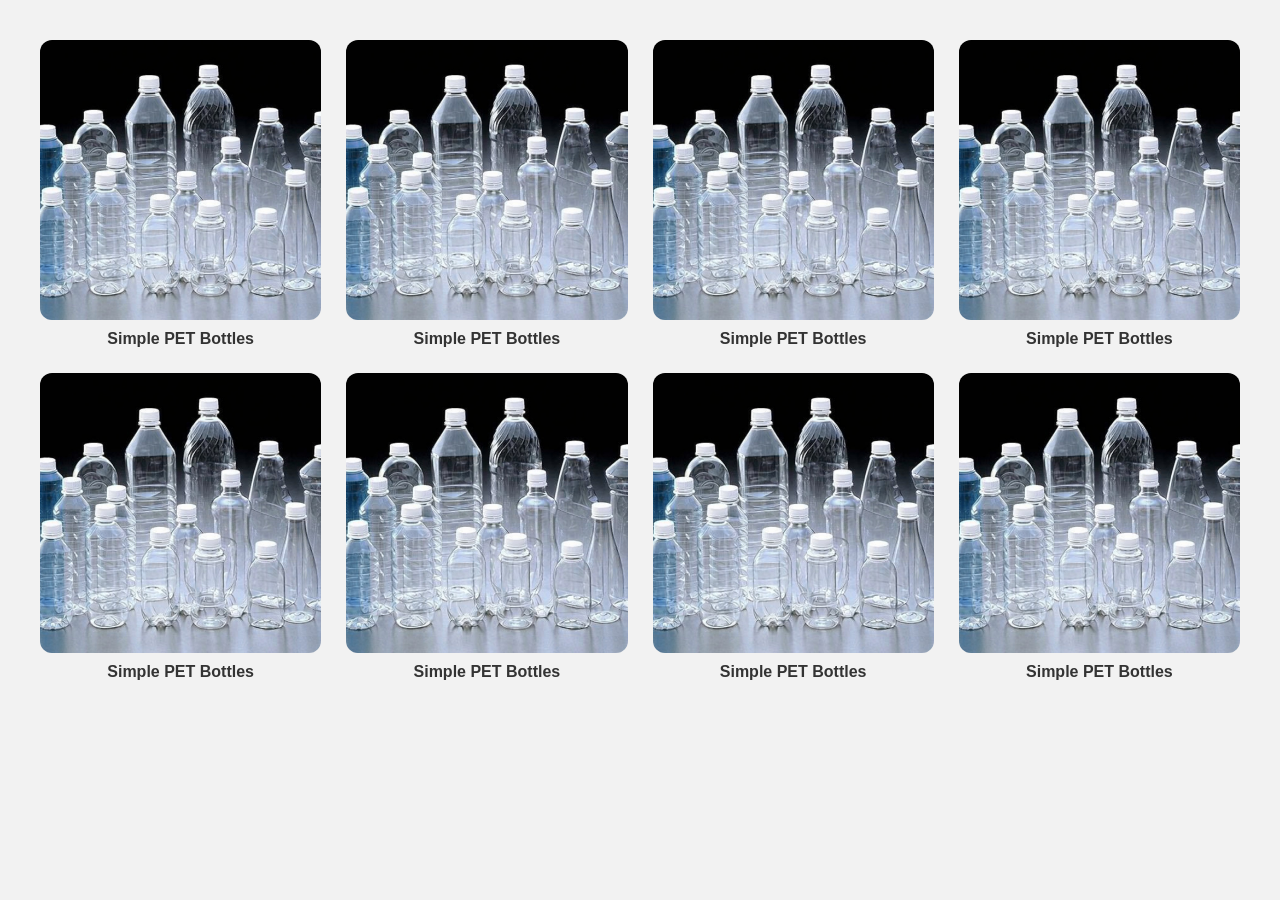
<file: index.html>
<!DOCTYPE html>
<html lang="en">
<head>
    <meta charset="UTF-8">
    <meta name="viewport" content="width=device-width, initial-scale=1.0">
    <title>Cards</title>
    <link rel="stylesheet" href="style.css">
</head>
<body>

<div class="cards-wrapper">

    <a href="product.card1.html" class="card-link">
        <div class="card">
            <div class="card-inner">
                <div class="card-front">
                    <img src="./images/collection of pet bottles .jpg.jpeg">
                </div>
                <div class="card-back">
                    <img src="./images/collection of pet bottles 2.jpg">
                </div>
            </div>
            <div class="info">
                <h1>Simple PET Bottles</h1>
            </div>
        </div>
    </a>

    <a href="product.card1.html" class="card-link">
        <div class="card">
            <div class="card-inner">
                <div class="card-front">
                    <img src="./images/collection of pet bottles .jpg.jpeg">
                </div>
                <div class="card-back">
                    <img src="./images/collection of pet bottles 2.jpg">
                </div>
            </div>
            <div class="info">
                <h1>Simple PET Bottles</h1>
            </div>
        </div>
    </a>


    <a href="product.card1.html" class="card-link">
        <div class="card">
            <div class="card-inner">
                <div class="card-front">
                    <img src="./images/collection of pet bottles .jpg.jpeg">
                </div>
                <div class="card-back">
                    <img src="./images/collection of pet bottles 2.jpg">
                </div>
            </div>
            <div class="info">
                <h1>Simple PET Bottles</h1>
            </div>
        </div>
    </a>


    <a href="product.card1.html" class="card-link">
        <div class="card">
            <div class="card-inner">
                <div class="card-front">
                    <img src="./images/collection of pet bottles .jpg.jpeg">
                </div>
                <div class="card-back">
                    <img src="./images/collection of pet bottles 2.jpg">
                </div>
            </div>
            <div class="info">
                <h1>Simple PET Bottles</h1>
            </div>
        </div>
    </a>


    <a href="product.card1.html" class="card-link">
        <div class="card">
            <div class="card-inner">
                <div class="card-front">
                    <img src="./images/collection of pet bottles .jpg.jpeg">
                </div>
                <div class="card-back">
                    <img src="./images/collection of pet bottles 2.jpg">
                </div>
            </div>
            <div class="info">
                <h1>Simple PET Bottles</h1>
            </div>
        </div>
    </a>


    <a href="product.card1.html" class="card-link">
        <div class="card">
            <div class="card-inner">
                <div class="card-front">
                    <img src="./images/collection of pet bottles .jpg.jpeg">
                </div>
                <div class="card-back">
                    <img src="./images/collection of pet bottles 2.jpg">
                </div>
            </div>
            <div class="info">
                <h1>Simple PET Bottles</h1>
            </div>
        </div>
    </a>


    <a href="product.card1.html" class="card-link">
        <div class="card">
            <div class="card-inner">
                <div class="card-front">
                    <img src="./images/collection of pet bottles .jpg.jpeg">
                </div>
                <div class="card-back">
                    <img src="./images/collection of pet bottles 2.jpg">
                </div>
            </div>
            <div class="info">
                <h1>Simple PET Bottles</h1>
            </div>
        </div>
    </a>


    <a href="product.card1.html" class="card-link">
        <div class="card">
            <div class="card-inner">
                <div class="card-front">
                    <img src="./images/collection of pet bottles .jpg.jpeg">
                </div>
                <div class="card-back">
                    <img src="./images/collection of pet bottles 2.jpg">
                </div>
            </div>
            <div class="info">
                <h1>Simple PET Bottles</h1>
            </div>
        </div>
    </a>


</div>

</body>
</html>
</file>
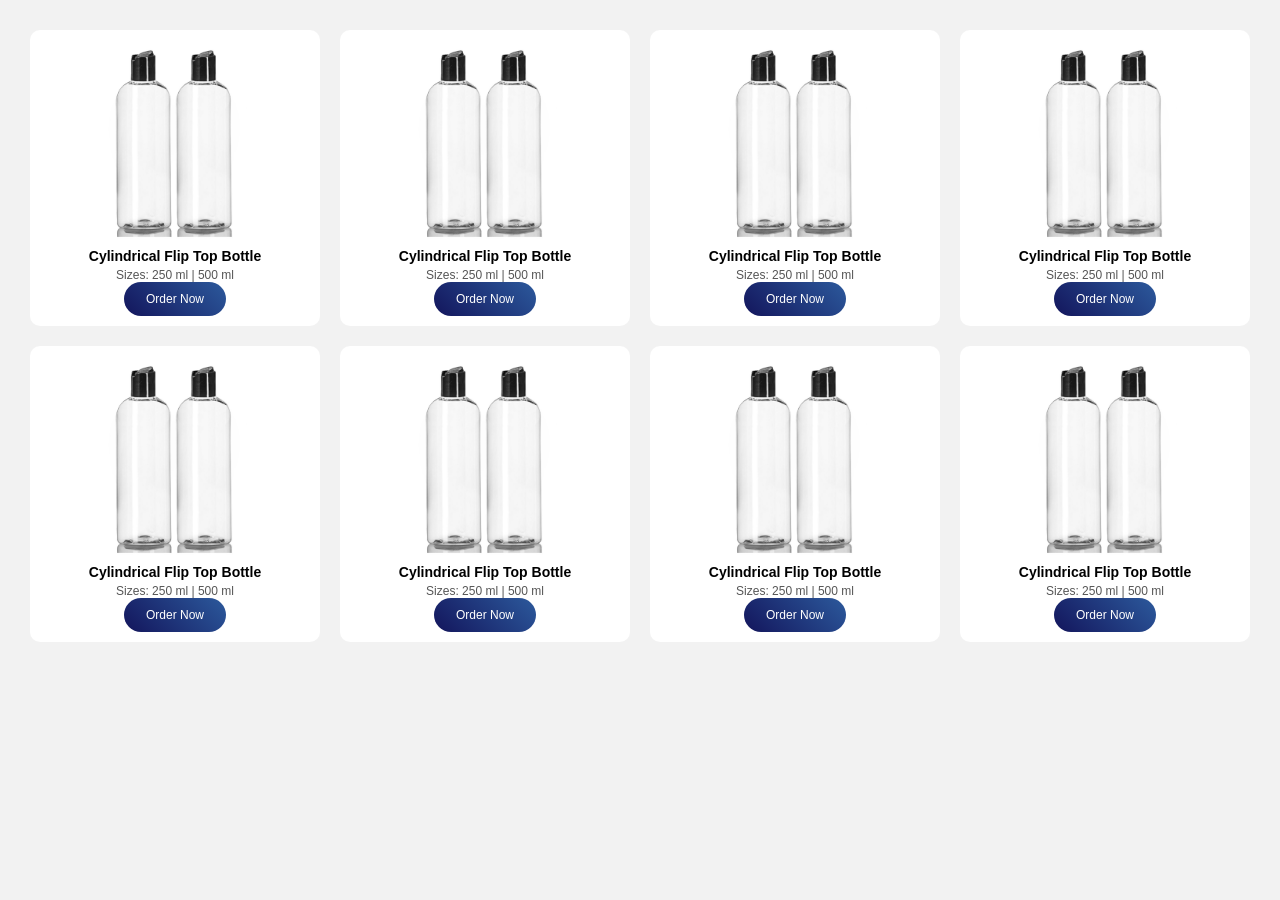
<file: product.card1.html>
<!DOCTYPE html>
<html lang="en">
<head>
    <meta charset="UTF-8">
    <meta name="viewport" content="width=device-width, initial-scale=1.0">
    <title>Products</title>
    <style>
        * {
    margin: 0;
    padding: 0;
    box-sizing: border-box;
    font-family: Arial, sans-serif;
}

body {
    background: #f2f2f2;
    padding: 30px;
}

.product {
    display: grid;
    grid-template-columns: repeat(4, 1fr);
    gap: 20px;
}

.about-section {
    background: #fff;
    padding: 10px;
    text-align: center;
    border-radius: 10px;
}

.about-image {
    height: 200px;
}

.about-image img {
    width: 100%;
    height: 100%;
    object-fit: contain;
}

.about-text h1 {
    font-size: 14px;
    margin: 8px 0 4px;
}

.about-text p {
    font-size: 12px;
    color: #555;
}

.gradient-btn {
    padding: 10px 22px;
    font-size: 12px;
    color: #fff;
    border: none;
    border-radius: 25px;
    cursor: pointer;
    background: linear-gradient(45deg, #13155c, #2c599c);
}

/* responsive */
@media (max-width: 992px) {
    .product {
        grid-template-columns: repeat(2, 1fr);
    }
}

@media (max-width: 576px) {
    .product {
        grid-template-columns: 1fr;
    }
}

    </style>
</head>
<body>

<div class="product">

    <div class="about-section">
        <div class="about-image">
            <img src="./images/Bottle 1.jpg">
        </div>
        <div class="about-text">
            <h1>Cylindrical Flip Top Bottle</h1>
            <p>Sizes: 250 ml | 500 ml</p>
            <button class="gradient-btn">Order Now</button>
        </div>
    </div>

    <div class="about-section">
        <div class="about-image">
            <img src="./images/Bottle 1.jpg">
        </div>
        <div class="about-text">
            <h1>Cylindrical Flip Top Bottle</h1>
            <p>Sizes: 250 ml | 500 ml</p>
            <button class="gradient-btn">Order Now</button>
        </div>
    </div>

    <div class="about-section">
        <div class="about-image">
            <img src="./images/Bottle 1.jpg">
        </div>
        <div class="about-text">
            <h1>Cylindrical Flip Top Bottle</h1>
            <p>Sizes: 250 ml | 500 ml</p>
            <button class="gradient-btn">Order Now</button>
        </div>
    </div>

    <div class="about-section">
        <div class="about-image">
            <img src="./images/Bottle 1.jpg">
        </div>
        <div class="about-text">
            <h1>Cylindrical Flip Top Bottle</h1>
            <p>Sizes: 250 ml | 500 ml</p>
            <button class="gradient-btn">Order Now</button>
        </div>
    </div>

    <div class="about-section">
        <div class="about-image">
            <img src="./images/Bottle 1.jpg">
        </div>
        <div class="about-text">
            <h1>Cylindrical Flip Top Bottle</h1>
            <p>Sizes: 250 ml | 500 ml</p>
            <button class="gradient-btn">Order Now</button>
        </div>
    </div>

    <div class="about-section">
        <div class="about-image">
            <img src="./images/Bottle 1.jpg">
        </div>
        <div class="about-text">
            <h1>Cylindrical Flip Top Bottle</h1>
            <p>Sizes: 250 ml | 500 ml</p>
            <button class="gradient-btn">Order Now</button>
        </div>
    </div>

    <div class="about-section">
        <div class="about-image">
            <img src="./images/Bottle 1.jpg">
        </div>
        <div class="about-text">
            <h1>Cylindrical Flip Top Bottle</h1>
            <p>Sizes: 250 ml | 500 ml</p>
            <button class="gradient-btn">Order Now</button>
        </div>
    </div>

    <div class="about-section">
        <div class="about-image">
            <img src="./images/Bottle 1.jpg">
        </div>
        <div class="about-text">
            <h1>Cylindrical Flip Top Bottle</h1>
            <p>Sizes: 250 ml | 500 ml</p>
            <button class="gradient-btn">Order Now</button>
        </div>
    </div>
    

</div>

</body>
</html>
</file>
<file: style.css>
* {
    margin: 0;
    padding: 0;
    box-sizing: border-box;
    font-family: Arial, sans-serif;
}

body {
    background: #f2f2f2;
    padding: 40px;
}

/* cards grid */
.cards-wrapper {
    display: grid;
    grid-template-columns: repeat(4, 1fr);
    gap: 25px;
}

/* remove underline */
.card-link {
    text-decoration: none;
    color: inherit;
    display: block;
}

/* card */
.card {
    perspective: 1000px;
}

.card-inner {
    height: 280px;
    position: relative;
    transition: transform 0.8s;
    transform-style: preserve-3d;
}

.card:hover .card-inner {
    transform: rotateY(180deg);
}

.card-front,
.card-back {
    position: absolute;
    width: 100%;
    height: 100%;
    backface-visibility: hidden;
    border-radius: 12px;
    overflow: hidden;
}

.card-back {
    transform: rotateY(180deg);
}

.card img {
    width: 100%;
    height: 100%;
    object-fit: cover;
}

.info {
    text-align: center;
    margin-top: 10px;
}

.info h1 {
    font-size: 16px;
    color: #333;
}

/* responsive */
@media (max-width: 992px) {
    .cards-wrapper {
        grid-template-columns: repeat(2, 1fr);
    }
}

@media (max-width: 576px) {
    .cards-wrapper {
        grid-template-columns: 1fr;
    }
}
</file>
